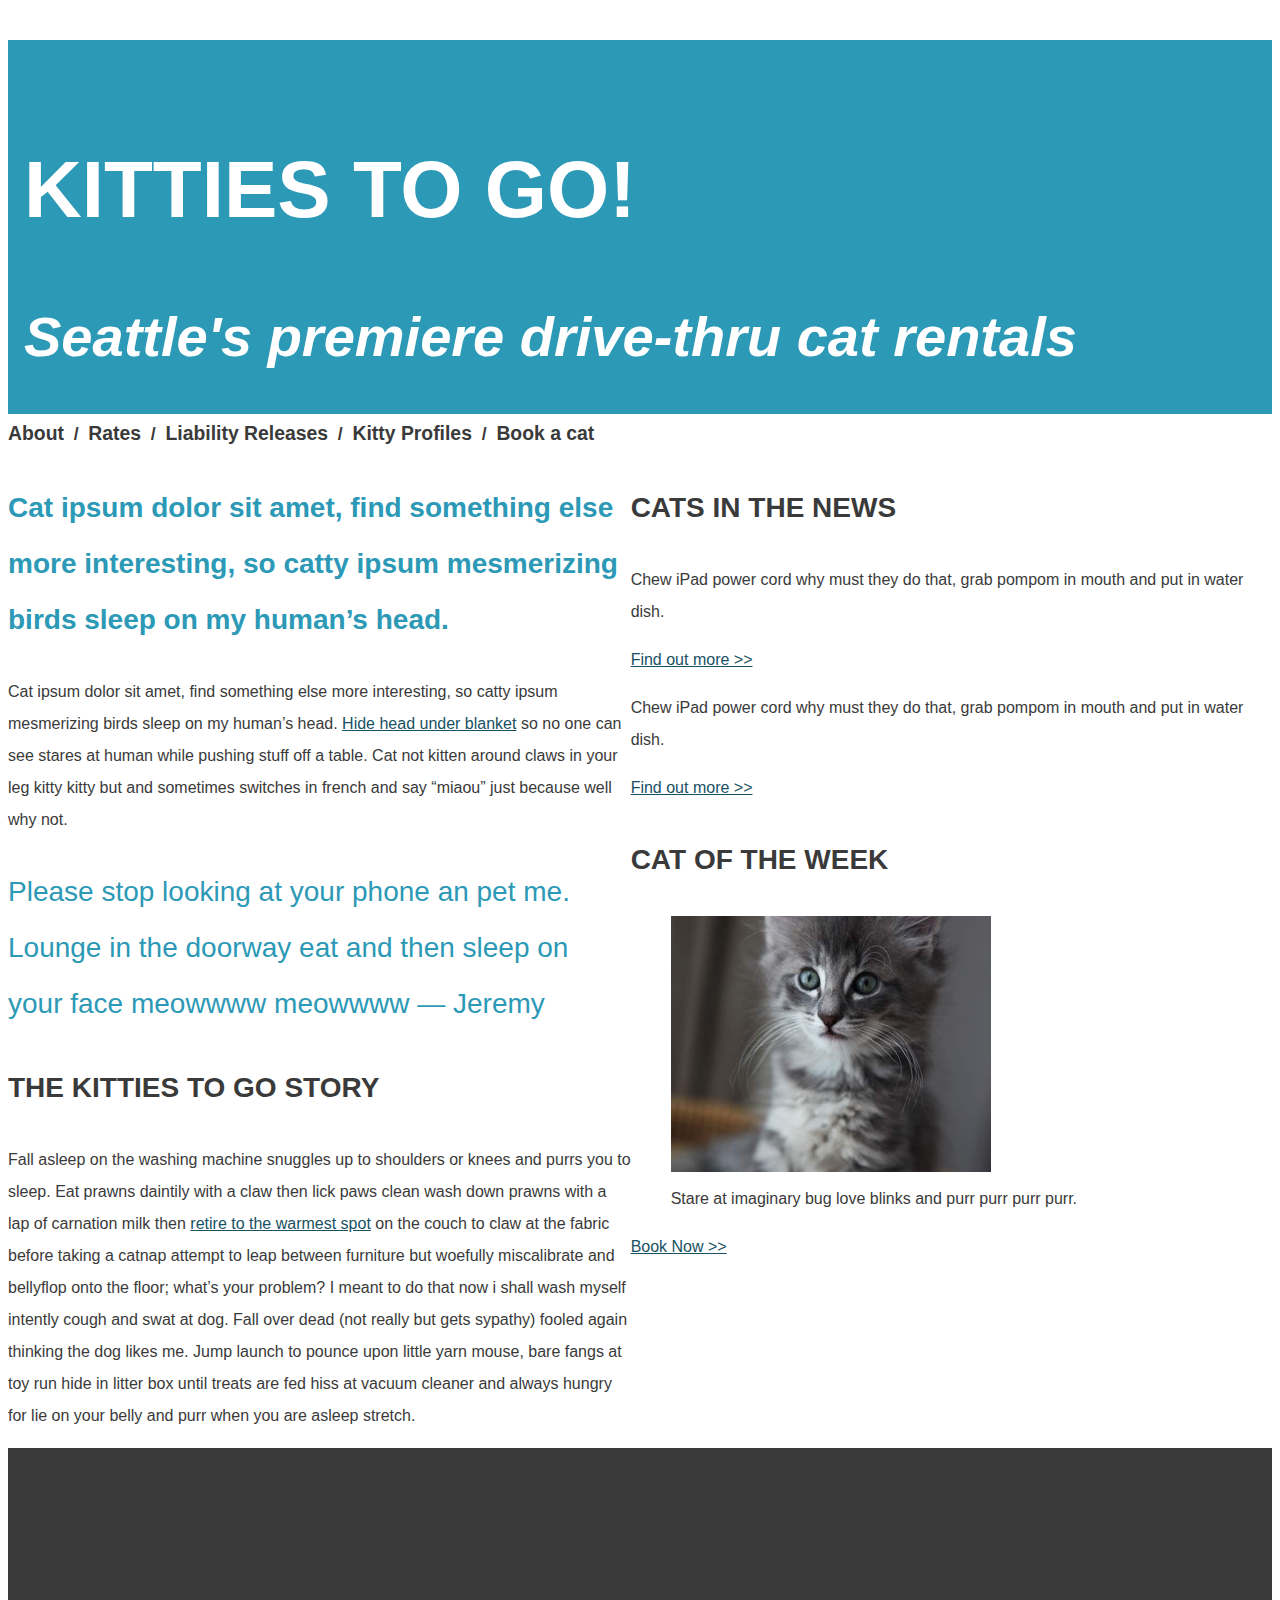
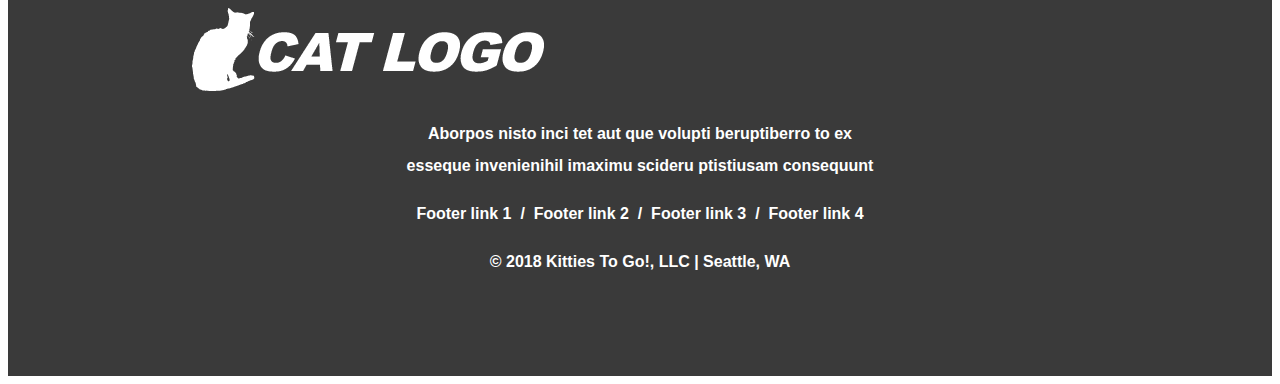
<file: index.html>
<!DOCTYPE html>
<html lang="en">
  <head>
    <meta charset="utf-8">
    <title>Kittes to go | Seattle's premiere drive-thru cat rentals</title>
    <link rel="stylesheet" type="text/css" href="styles/styles.css">
  </head>
  <body>
    <a href="#main-content" class="hidden">Skip to main content</a>
    <header>
      <h1 class="headerh1">KITTIES TO GO!</h1>
      <h2 class="headerh2">Seattle's premiere drive-thru cat rentals</h2>
    </header>

    <nav class="nav">
        <a href="about.html" class="nav">About</a>&nbsp;   /&nbsp;
        <a href="#" class="nav">Rates</a>&nbsp;   /&nbsp;
        <a href="#" class="nav">Liability Releases</a>&nbsp;   /&nbsp;
        <a href="#" class="nav">Kitty Profiles</a>&nbsp;   /&nbsp;
        <a href="#" class="nav">Book a cat</a>
    </nav>

    <div class="row">
      <div class="column">
        <section id="main-content">
          <h3 id="open">Cat ipsum dolor sit amet, find something else more interesting, so catty ipsum mesmerizing birds sleep on my human’s head.</h3>
          <p>Cat ipsum dolor sit amet, find something else more interesting, so catty ipsum mesmerizing birds sleep on my human’s head. <a href="#">Hide head under blanket</a> so no one can see stares at human while pushing stuff off a table. Cat not kitten around claws in your leg kitty kitty but and sometimes switches in french and say “miaou” just because well why not.</p>
        </section>

        <section>
          <p id="quote">Please stop looking at your phone an pet me. Lounge in the doorway eat and then sleep on your face meowwww meowwww — Jeremy</p>
        </section>

        <section>
          <h3>THE KITTIES TO GO STORY</h3>
          <p>Fall asleep on the washing machine snuggles up to shoulders or knees and purrs you to sleep. Eat prawns daintily with a claw then lick paws clean wash down prawns with a lap of carnation milk then <a href="#">retire to the warmest spot</a> on the couch to claw at the fabric before taking a catnap attempt to leap between furniture but woefully miscalibrate and bellyflop onto the floor; what’s your problem? I meant to do that now i shall wash myself intently cough and swat at dog. Fall over dead (not really but gets sypathy) fooled again thinking the dog likes me. Jump launch to pounce upon little yarn mouse, bare fangs at toy run hide in litter box until treats are fed hiss at vacuum cleaner and always hungry for lie on your belly and purr when you are asleep stretch.</p>
        </section>
      </div>

      <div class="mainbox">
        <section>

          <aside>

            <section>
                <h3>CATS IN THE NEWS</h3>
                <p>Chew iPad power cord why must they do that, grab pompom in mouth and put in water dish.</p>
                <span class="sr-only">This link opens in a new tab</span><a href="#" target="_blank">Find out more >></a>
                <p>Chew iPad power cord why must they do that, grab pompom in mouth and put in water dish.</p>
                <span class="sr-only">This link opens in a new tab</span><a href="#" target="_blank">Find out more >></a>
            </section>

            <section>
              <h3>CAT OF THE WEEK</h3>
              <figure>
              <img src="images/lesson04-mock3-sidebar-cat.jpg" alt="An adorable gray and white kitten with blue eyes, long whiskers, and a boopable nose.">
              <figcaption>Stare at imaginary bug love blinks and purr purr purr purr.</figcaption>
              </figure>
              <span class="sr-only">This link opens in a new tab</span><a href="#" target="_blank">Book Now >></a>
            </section>

          </aside>
        </section>

      </div>
    </div>

    <footer>
      <div class="container">
        <div class="box">
          <img src="images/lesson04-mock5-cat-logo.png" alt="cat logo in white with silouette of a cat.">
        </div>
        <div class="box">
          <p class="footer">Aborpos nisto inci tet aut que volupti beruptiberro to ex <br>esseque invenienihil imaximu scideru ptistiusam consequunt</p>
            <nav class="footernav">
              <span class="sr-only">This link opens in a new tab</span><a href="#" target="_blank" class="footernav">Footer link 1</a>&nbsp;  /&nbsp;
              <a href="#" class="footernav">Footer link 2</a>&nbsp;  /&nbsp;
              <a href="#" class="footernav">Footer link 3</a>&nbsp;  /&nbsp;
              <a href="#" class="footernav">Footer link 4</a>
            </nav>
          <p class="footer">© 2018 Kitties To Go!, LLC | Seattle, WA</p>
        </div>
      </div>
    </footer>

  </body>
</html>
</file>
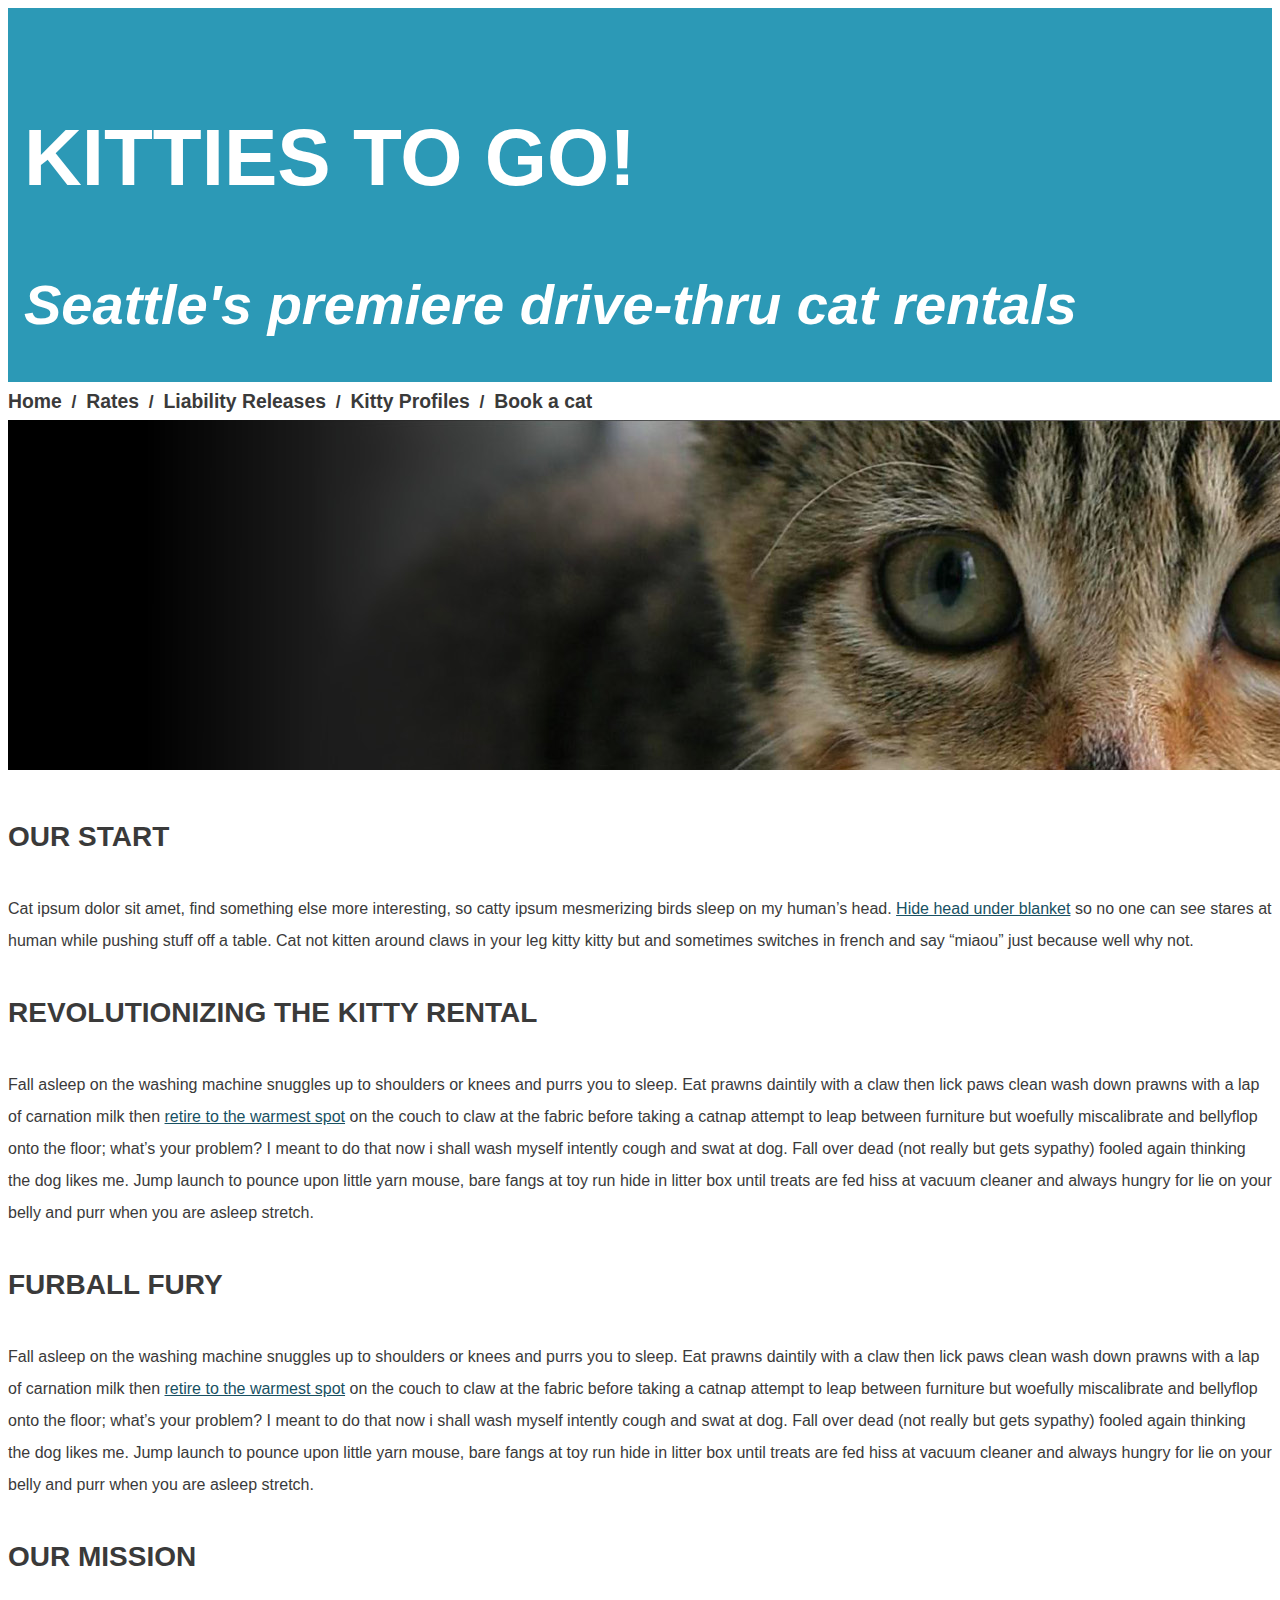
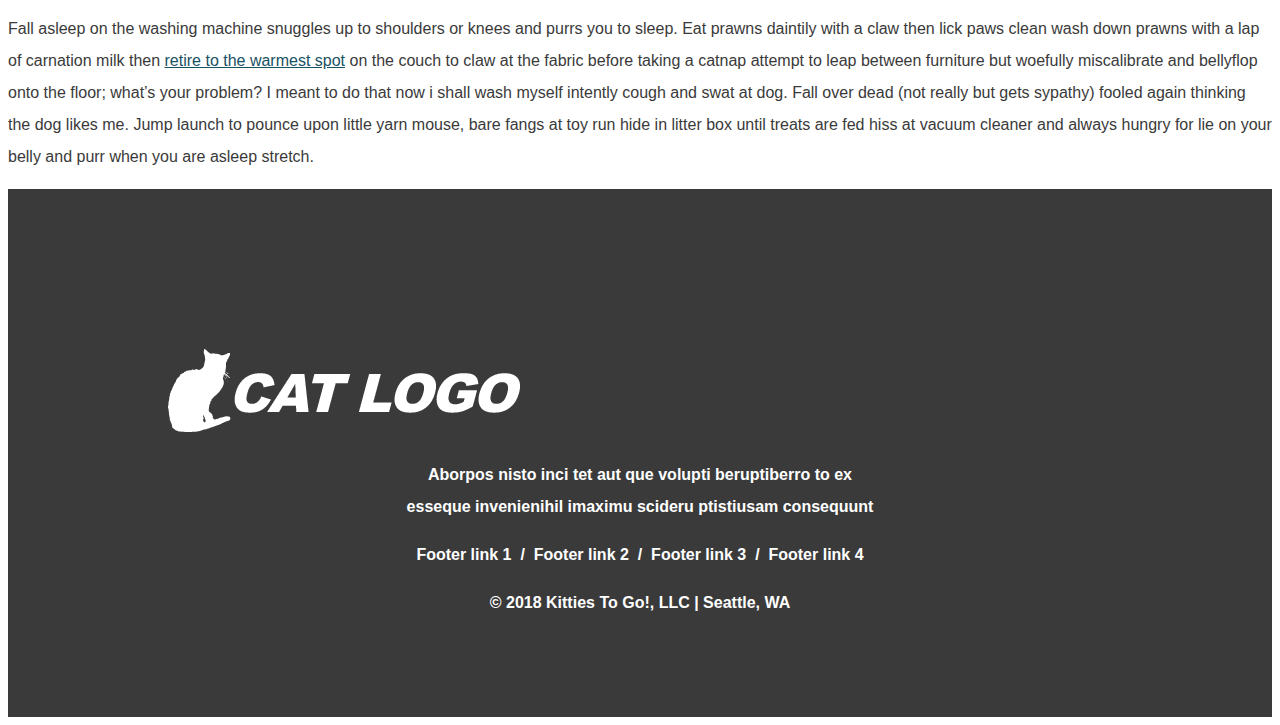
<file: about.html>
<!DOCTYPE html>
<html lang="en">
  <head>
    <meta charset="utf-8">
    <title>Kittes to go | Seattle's premiere drive-thru cat rentals</title>
    <link rel="stylesheet" type="text/css" href="styles/styles.css">
  </head>
  <body>

    <header>
      <h1 class="headerh1">KITTIES TO GO!</h1>
      <h2 class="headerh2">Seattle's premiere drive-thru cat rentals</h2>
    </header>

    <nav class="nav">
        <a href="index.html" class="nav">Home</a>&nbsp;   /&nbsp;
        <a href="#" class="nav">Rates</a>&nbsp;   /&nbsp;
        <a href="#" class="nav">Liability Releases</a>&nbsp;   /&nbsp;
        <a href="#" class="nav">Kitty Profiles</a>&nbsp;   /&nbsp;
        <a href="#" class="nav">Book a cat</a>
    </nav>

    <section>
      <img src="images/lesson04-mock2-banner-image.jpg" alt="A kitty looking directly into the camera.">
      <h3>OUR START</h3>
      <p>Cat ipsum dolor sit amet, find something else more interesting, so catty ipsum mesmerizing birds sleep on my human’s head. <a href="#">Hide head under blanket</a> so no one can see stares at human while pushing stuff off a table. Cat not kitten around claws in your leg kitty kitty but and sometimes switches in french and say “miaou” just because well why not.</p>
    </section>

    <section>
      <h3>REVOLUTIONIZING THE KITTY RENTAL</h3>
      <p>Fall asleep on the washing machine snuggles up to shoulders or knees and purrs you to sleep. Eat prawns daintily with a claw then lick paws clean wash down prawns with a lap of carnation milk then <a href="#">retire to the warmest spot</a> on the couch to claw at the fabric before taking a catnap attempt to leap between furniture but woefully miscalibrate and bellyflop onto the floor; what’s your problem? I meant to do that now i shall wash myself intently cough and swat at dog. Fall over dead (not really but gets sypathy) fooled again thinking the dog likes me. Jump launch to pounce upon little yarn mouse, bare fangs at toy run hide in litter box until treats are fed hiss at vacuum cleaner and always hungry for lie on your belly and purr when you are asleep stretch.</p>
    </section>

    <section>
      <h3>FURBALL FURY</h3>
      <p>Fall asleep on the washing machine snuggles up to shoulders or knees and purrs you to sleep. Eat prawns daintily with a claw then lick paws clean wash down prawns with a lap of carnation milk then <a href="#">retire to the warmest spot</a> on the couch to claw at the fabric before taking a catnap attempt to leap between furniture but woefully miscalibrate and bellyflop onto the floor; what’s your problem? I meant to do that now i shall wash myself intently cough and swat at dog. Fall over dead (not really but gets sypathy) fooled again thinking the dog likes me. Jump launch to pounce upon little yarn mouse, bare fangs at toy run hide in litter box until treats are fed hiss at vacuum cleaner and always hungry for lie on your belly and purr when you are asleep stretch.</p>
    </section>

    <section>
      <h3>OUR MISSION</h3>
      <p>Fall asleep on the washing machine snuggles up to shoulders or knees and purrs you to sleep. Eat prawns daintily with a claw then lick paws clean wash down prawns with a lap of carnation milk then <a href="#">retire to the warmest spot</a> on the couch to claw at the fabric before taking a catnap attempt to leap between furniture but woefully miscalibrate and bellyflop onto the floor; what’s your problem? I meant to do that now i shall wash myself intently cough and swat at dog. Fall over dead (not really but gets sypathy) fooled again thinking the dog likes me. Jump launch to pounce upon little yarn mouse, bare fangs at toy run hide in litter box until treats are fed hiss at vacuum cleaner and always hungry for lie on your belly and purr when you are asleep stretch.</p>
    </section>

    <footer>
      <img src="images/lesson04-mock5-cat-logo.png" alt="Kitties to go logo">
      <p class="footer">Aborpos nisto inci tet aut que volupti beruptiberro to ex <br>esseque invenienihil imaximu scideru ptistiusam consequunt</p>
      <nav class="footernav">
        <a href="#" class="footernav">Footer link 1</a>&nbsp;  /&nbsp;
        <a href="#" class="footernav">Footer link 2</a>&nbsp;  /&nbsp;
        <a href="#" class="footernav">Footer link 3</a>&nbsp;  /&nbsp;
        <a href="#" class="footernav">Footer link 4</a>
      </nav>
      <p class="footer">© 2018 Kitties To Go!, LLC | Seattle, WA</p>
    </footer>

  </body>
</html>
</file>
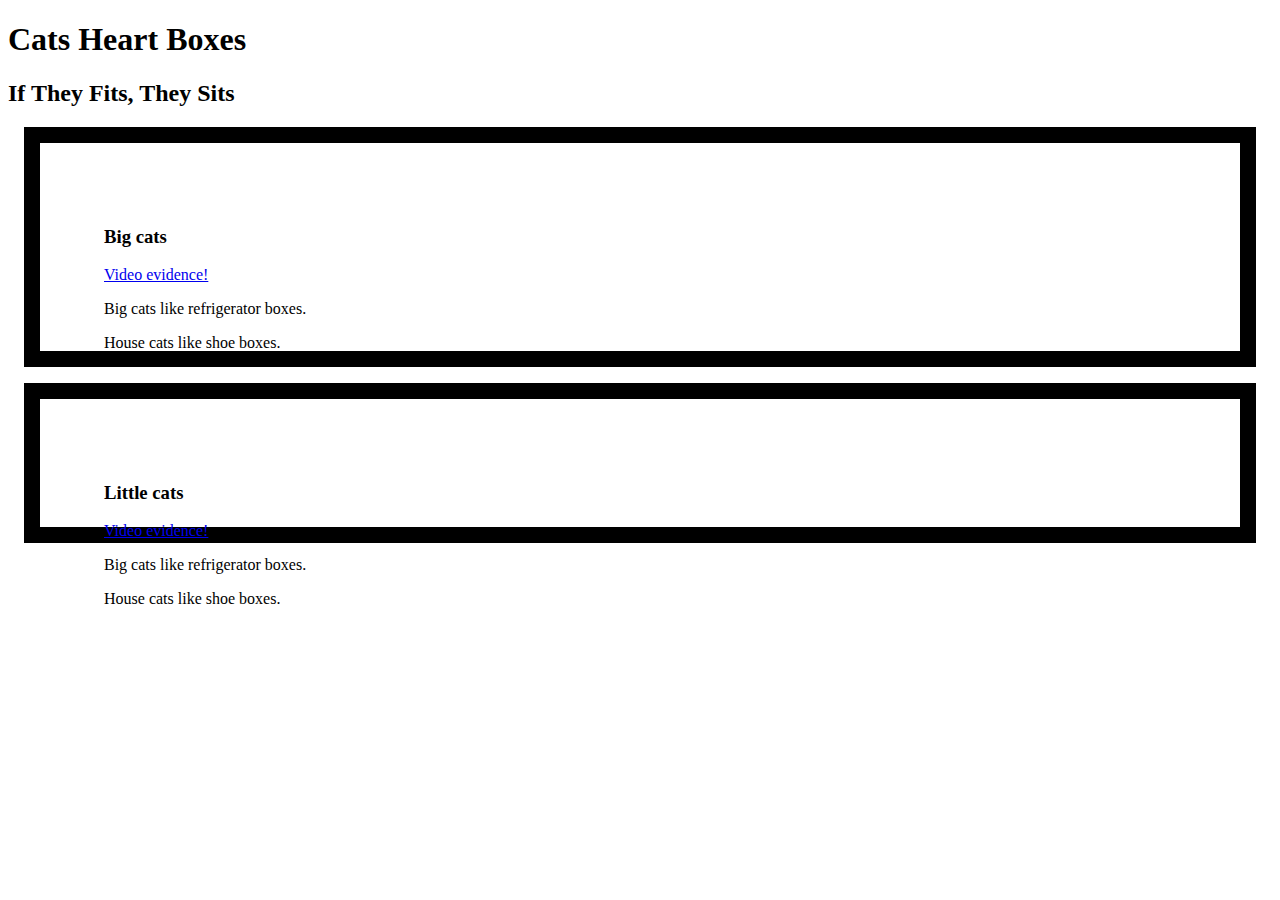
<file: box-model.html>
<!DOCTYPE html>
<html lang="en">
  <head>
    <meta charset="utf-8">
    <title>Lesson Four: Box Model Activity</title>
    <style>

    /*Add CSS style here*/
      /*
      * {
      box-sizing: border-box;
    }
      .cats {
        width: 500px;
        height: 200px;
        background-color: pink;
        padding: 1rem;
        border: 3px dashed green;
        margin: 1.5rem 0 1rem;
      }
      .rabbits {
        height: 11rem;
        background-color: aqua;
      }
      body {
        background-color: grey;
        font-size: 30px;
      }*/

      .content-box {
        height: 5em;
        padding: 4em;
        border: 1em solid;
        margin: 1em;
      }

      #border-box {
        box-sizing: border-box;
      }

     </style>

  </head>
  <body>
      <header>
        <h1>Cats Heart Boxes</h1>
      </header>

      <section>
        <h2>If They Fits, They Sits</h2>

        <article class="content-box">
          <h3>Big cats</h3>
          <a href="https://www.youtube.com/watch?reload=9&v=J11uu8L8FTY">Video evidence!</a>
          <p>Big cats like refrigerator boxes.</p>
          <p>House cats like shoe boxes.</p>
        </article>

        <article class="content-box" id="border-box">
          <h3>Little cats</h3>
          <a href="https://www.youtube.com/watch?reload=9&v=J11uu8L8FTY">Video evidence!</a>
          <p>Big cats like refrigerator boxes.</p>
          <p>House cats like shoe boxes.</p>
        </article>

      </section>

      <footer>
      </footer>

  </body>
</file>
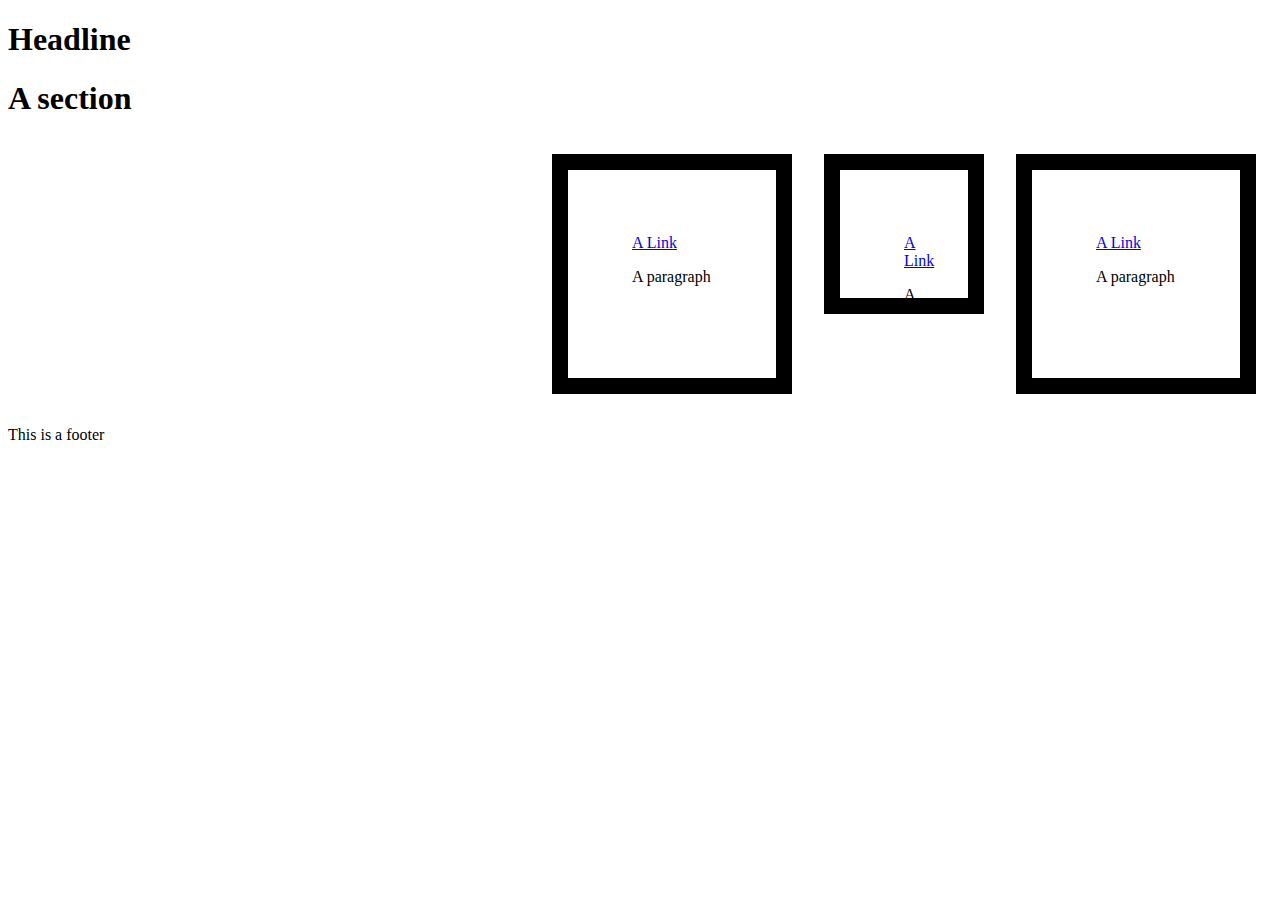
<file: float-demo.html>
<!DOCTYPE html>
<html lang="en">
  <head>
    <meta charset="utf-8">
    <title>Lesson Four: Float Activity</title>
    <style>
      /*Add CSS style here*/
      .content-box {
        height: 5em;
        width: 5em;
        padding: 4em;
        border: 1em solid;
        margin: 1em;
      }

      #border-box {
        box-sizing: border-box;
      }

      .content-box {
        float: right;
      }

      .clearfix::after {
        content: "";
        display: block;
        clear: both;
      }

      #border-box {
        overflow: scroll;
      }

      footer {
        height: 15rem;
      }

    </style>
  </head>
  <body>
    <article>

      <header>
        <h1>Headline</h1>
      </header>

      <section class="clearfix">

        <h1>A section</h1>
        <article class="content-box">
          <a href="#link">A Link</a>
          <p>A paragraph</p>
        </article>

        <article class="content-box" id="border-box">
          <a href="#link">A Link</a>
          <p>A paragraph</p>
        </article>

        <article class="content-box">
          <a href="#link">A Link</a>
          <p>A paragraph</p>
        </article>

      </section>

      <footer>
        <p>This is a footer</p>
      </footer>

    </article>
  </body>
</html>
</file>
<file: styles/styles.css>
* {
  font-family: arial, sans-serif;
  line-height: 2;
  color: #3a3a3a;
  box-sizing: border-box;

}

header {
  background-color: #2c99b6;
  color: white;
  padding: 1rem;

}

nav {
  font-weight: bold;
}

h3 {
  font-size: 1.75rem;
}

a {
  color: #185163;
}

.content-box {
  float: right;
  padding-left: 5rem;
  padding-bottom: 5rem;
  width: 25%
}

.headerh1 {
  font-size: 5em;
  color: white;
}

.headerh2 {
  font-size: 3.5em;
  color: white;
  font-style: italic;
  line-height: .5;
}

.nav {
  text-decoration: none;
  color: #3a3a3a;
  font-size: 1.1em;
}

#open {
  color: #2c99b6;
  font-size: 1.75rem;
}

#quote {
  color: #2c99b6;
  font-size: 1.75rem;
}

footer {
  height: 33rem;
  background-color: #3a3a3a;
  padding: 10rem;

}

.footer {
  color: white;
  font-weight: bold;
  text-align: center;

}

.footernav {
  color: white;
  font-weight: bold;
  text-decoration: none;
  text-align: center;
}

/*Accessibility styles*/

.hidden {
  position: relative;
  left: -10000px;
  top: auto;
}

.hidden:focus {
  left: 0;
}

.sr-only {
  position: absolute;
  left: -10000px;
  top: auto;
  width: 1px;
  height: 1px;
  overflow: hidden;

}

/*For flex box. */

.box {
  width: 100%;
  height: auto;
  padding-left: 1.5em;
  padding-right: 1.5em;
  align-items: center;
  justify-content: center;

}

.container {
  display: flex;
  flex-direction: column;
  justify-content: space-around;
  align-items: center;
}

.row {
  display: flex;

.column {
  flex: 50%;
}
</file>
